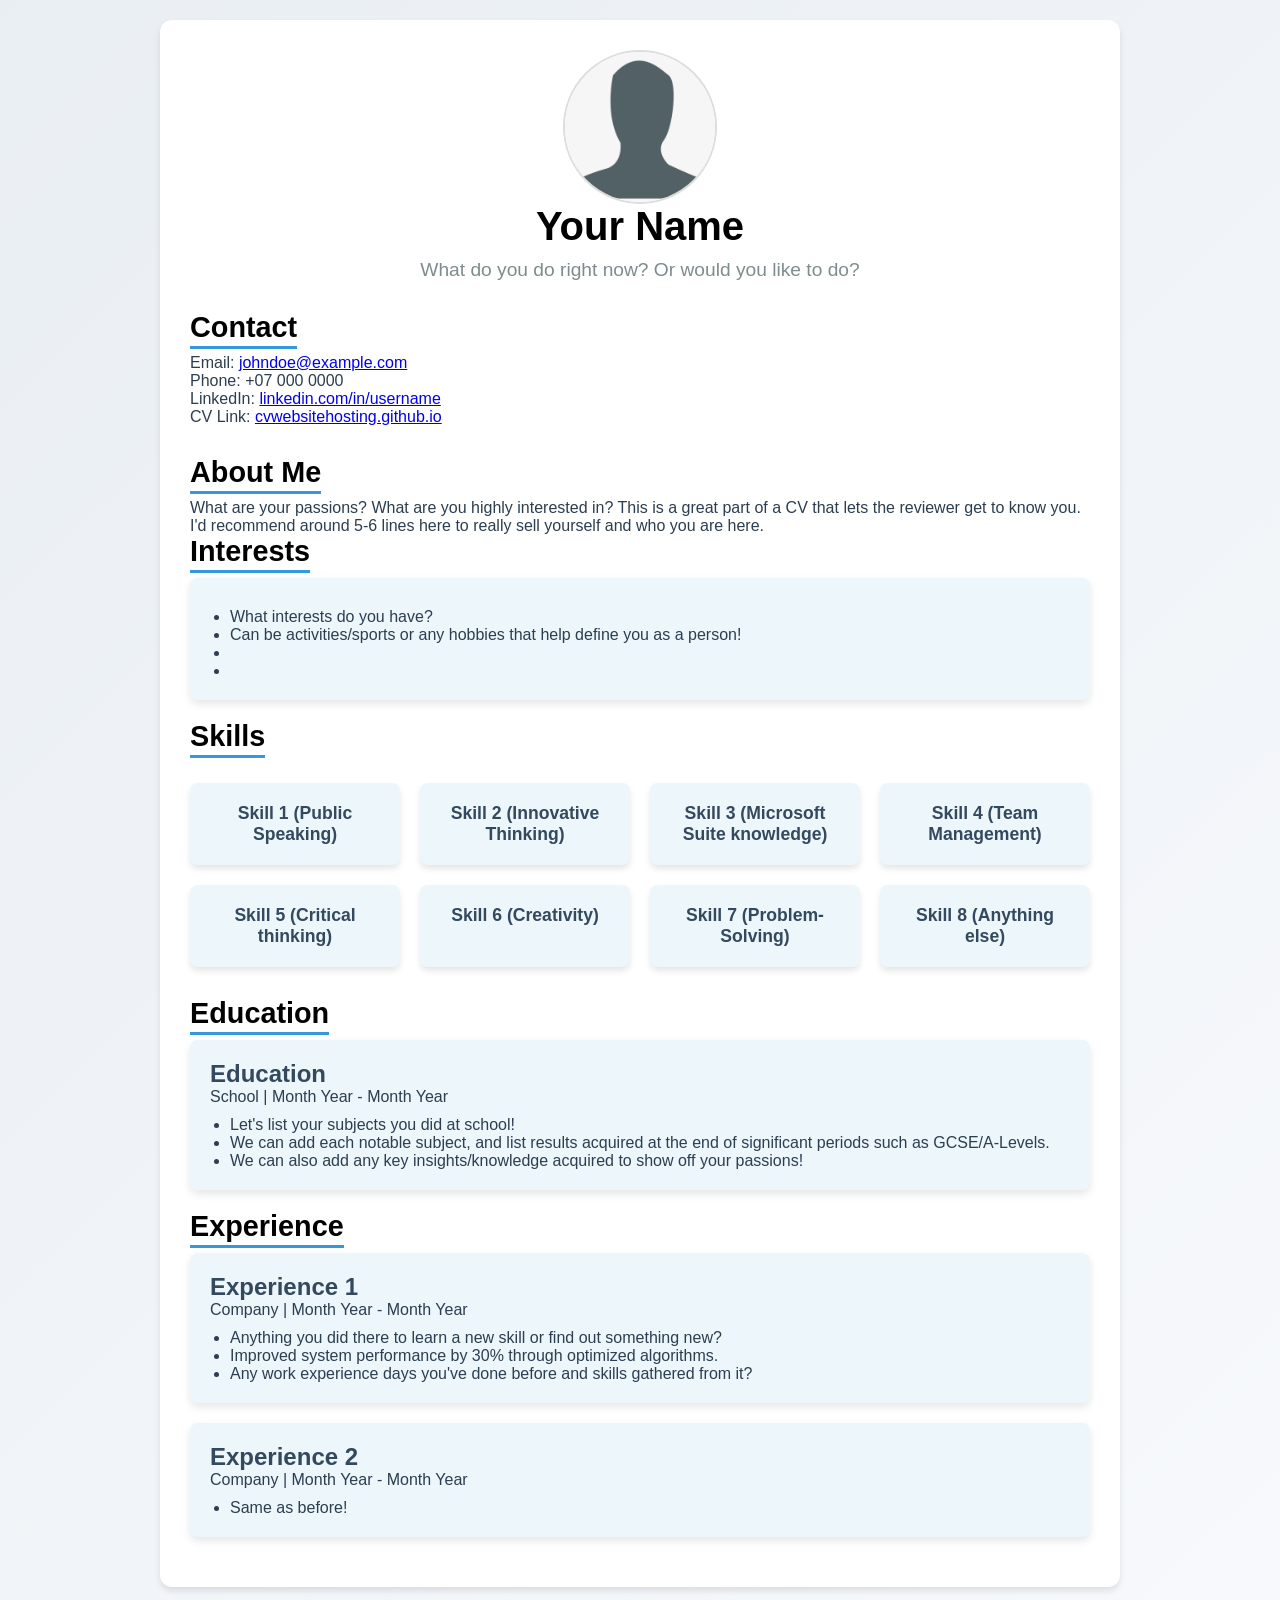
<file: index.html>
<!DOCTYPE html>




<html lang="en">
<head>
    <meta charset="UTF-8">
    <meta name="viewport" content="width=device-width, initial-scale=1.0">
    <title>CV Work</title>

    <!-- Link to css -->
<link rel="stylesheet" href="style.css">
     <!-- Link to js -->
<script src="script.js"></script>

  
</head>
<body>
    <div class="cv-container">
        <!-- Header Section (Name + Picture + Title) -->
        <header class="cv-header">
            <div class="image-circle">
                <img src="placeholder.jpg" alt="Profile" style="width: 100%; height: 100%; object-fit: cover;">
            </div>
            <h1>Your Name</h1>
            <p class="job-title">What do you do right now? Or would you like to do?</p>
        </header>

        <!-- Contact Section -->
        <section class="contact-section">
            <h2>Contact</h2>
            <p>Email: <a href="mailto:johndoe@example.com">johndoe@example.com</a></p>
            <p>Phone: +07 000 0000</p>
            <p>LinkedIn: 
              <a href="https://linkedin.com/in/johndoe" target="_blank">linkedin.com/in/username</a></p>
          <p>CV Link: 
              <a href="https://cvwebsitehosting.github.io/CVWebsiteHosting/" target="_blank">cvwebsitehosting.github.io</a></p>
        </section>

        <!-- Summary Section -->
        <section class="summary-section">
            <h2>About Me</h2>
           </section>
          
          <section class="summary-section">
            <p>What are your passions? What are you highly interested in? This is a great part of a CV that lets the reviewer get to know you. I'd recommend around 5-6 lines here to really sell yourself and who you are here.</p>
        </section>
      
       <section class="summary-section">
      <h2>Interests</h2>   
      </section>
      
      <div class="educationexperience-box">
              
            
                <ul>
                    <li>What interests do you have? </li>
                    <li>Can be activities/sports or any hobbies that help define you as a person!</li>
                  
                  <li> </li>
                  <li> </li>
                  
                </ul>
            </div>
     
        </section>
      
<section class="summary-section">
             
  
      </section>
        <!-- Skills Section -->
        <section class="skills-section">
            <h2>Skills</h2>
            <div class="skills-grid">
                <div class="skill-box"> Skill 1 (Public Speaking)</div>
                <div class="skill-box"> Skill 2 (Innovative Thinking)</div>
                <div class="skill-box">Skill 3 (Microsoft Suite knowledge)</div>
                <div class="skill-box"> Skill 4 (Team Management)</div>
               <div class="skill-box"> Skill 5 (Critical thinking) </div>
               <div class="skill-box"> Skill 6 (Creativity) </div>
               <div class="skill-box"> Skill 7 (Problem-Solving)</div>
               <div class="skill-box"> Skill 8 (Anything else)</div>
              
            </div>
        </section>

        <!-- Education & Experience Section -->
        <section class="summary-section">
             
      <h2>Education</h2>

    </section>
       <div class="educationexperience-box">
              
            
                <h3>Education</h3>
                <p> School | Month Year - Month Year</p>
                <ul>
                    <li>Let's list your subjects you did at school!</li>
                    <li>We can add each notable subject, and list results acquired at the end of significant periods such as GCSE/A-Levels.</li>
                  
                  <li>We can also add any key insights/knowledge acquired to show off your passions!</li>
                </ul>
            </div>
     
        </section>
                   <section class="summary-section">

            <h2>Experience</h2>
                         </section>
            <div class="educationexperience-box">
              
            
                <h3>Experience 1</h3>
                <p>Company | Month Year - Month Year</p>
                <ul>
                    <li>Anything you did there to learn a new skill or find out something new?</li>
                    <li>Improved system performance by 30% through optimized algorithms.</li>
                  
                  <li>Any work experience days you've done before and skills gathered from it?</li>
                </ul>
            </div>
            <div class="educationexperience-box">
                <h3>Experience 2</h3>
                <p>Company | Month Year - Month Year</p>
                <ul>
                    <li>Same as before!</li>
                </ul>
            </div>
        </section>
    </div>
</body>
</html>
</file>
<file: style.css>
/* Reset Style */
body, h1, h2, h3, p, ul, li {
    margin: 0;
    padding: 0;
    box-sizing: border-box;
}

/* Background and Font */
body {
    font-family: 'Roboto', sans-serif;
    background: linear-gradient(135deg, #e9eef3, #f7f9fc);
    color: #2c3e50;
    padding: 20px;
}

/* Main Container */
.cv-container {
    max-width: 900px;
    margin: 0 auto;
    background: white;
    padding: 30px;
    border-radius: 12px;
    box-shadow: 0 4px 6px rgba(0, 0, 0, 0.1);
    animation: fadeIn 1.5s ease-in-out;
}

/* Header Section */
.cv-header {
    text-align: center;
    margin-bottom: 30px;
}

.cv-header h1 {
    font-size: 2.5em;
    font-weight: bold;
    color: #000000;
    margin-bottom: 10px;
}

.cv-header .job-title {
    font-size: 1.2em;
    color: #7f8c8d;
}

.image-circle {
    width: 150px;
    height: 150px;
    border-radius: 50%;
    background-color: #f0f0f0;
    margin: 0 auto;
    display: flex;
    align-items: center;
    justify-content: center;
    overflow: hidden;
    border: 2px solid #ddd;
}

/* Section Headers */
section h2 {
    font-size: 1.8em;
    margin-bottom: 10px;
    color: #000000;
    position: relative;
    display: inline-block;
    animation: slideInFromLeft 1s ease-out;
}

section h2::after {
    content: "";
    position: absolute;
    left: 0;
    bottom: -5px;
    width: 100%;
    height: 3px;
    background-color: #3498db;
}

/* Contact Section */
.contact-section {
    margin-bottom: 30px;
}

/* Skills Section */
.skills-section {
    margin-bottom: 30px;
}

.skills-grid {
    display: grid;
    grid-template-columns: repeat(auto-fill, minmax(180px, 1fr));
    gap: 20px;
    margin-top: 20px;
}

.skill-box {
    background: #ecf6fb;
    padding: 20px;
    text-align: center;
    border-radius: 8px;
    box-shadow: 0 4px 6px rgba(0, 0, 0, 0.1);
    font-weight: bold;
    font-size: 1.1em;
    color: #34495e;
    transition: transform 0.3s, box-shadow 0.3s, background-color 0.3s;
}

.skill-box:hover {
    transform: scale(1.05);
    box-shadow: 0 6px 12px rgba(0, 0, 0, 0.2);
    background-color: #2980b9;
    color: white;
}

/* Experience Section */
.experience-section {
    margin-bottom: 30px;
}

.educationexperience-box {
    background: #ecf6fb;
    padding: 20px;
    margin-bottom: 20px;
    border-radius: 8px;
    box-shadow: 0 4px 8px rgba(0, 0, 0, 0.1);
    transition: transform 0.3s, box-shadow 0.3s;
}

.educationexperience-box:hover {
    transform: scale(1.03);
    box-shadow: 0 6px 12px rgba(0, 0, 0, 0.2);
}

.educationexperience-box h3 {
    font-size: 1.5em;
    color: #34495e;
}

.educationexperience-box ul {
    list-style-type: disc;
    padding-left: 20px;
    margin-top: 10px;
    color: #2c3e50;
}

/* Animations */
@keyframes fadeIn {
    from {
        opacity: 0;
    }
    to {
        opacity: 1;
    }
}

@keyframes slideInFromLeft {
    from {
        transform: translateX(-50px);
        opacity: 0;
    }
    to {
        transform: translateX(0);
        opacity: 1;
    }
}
</file>
